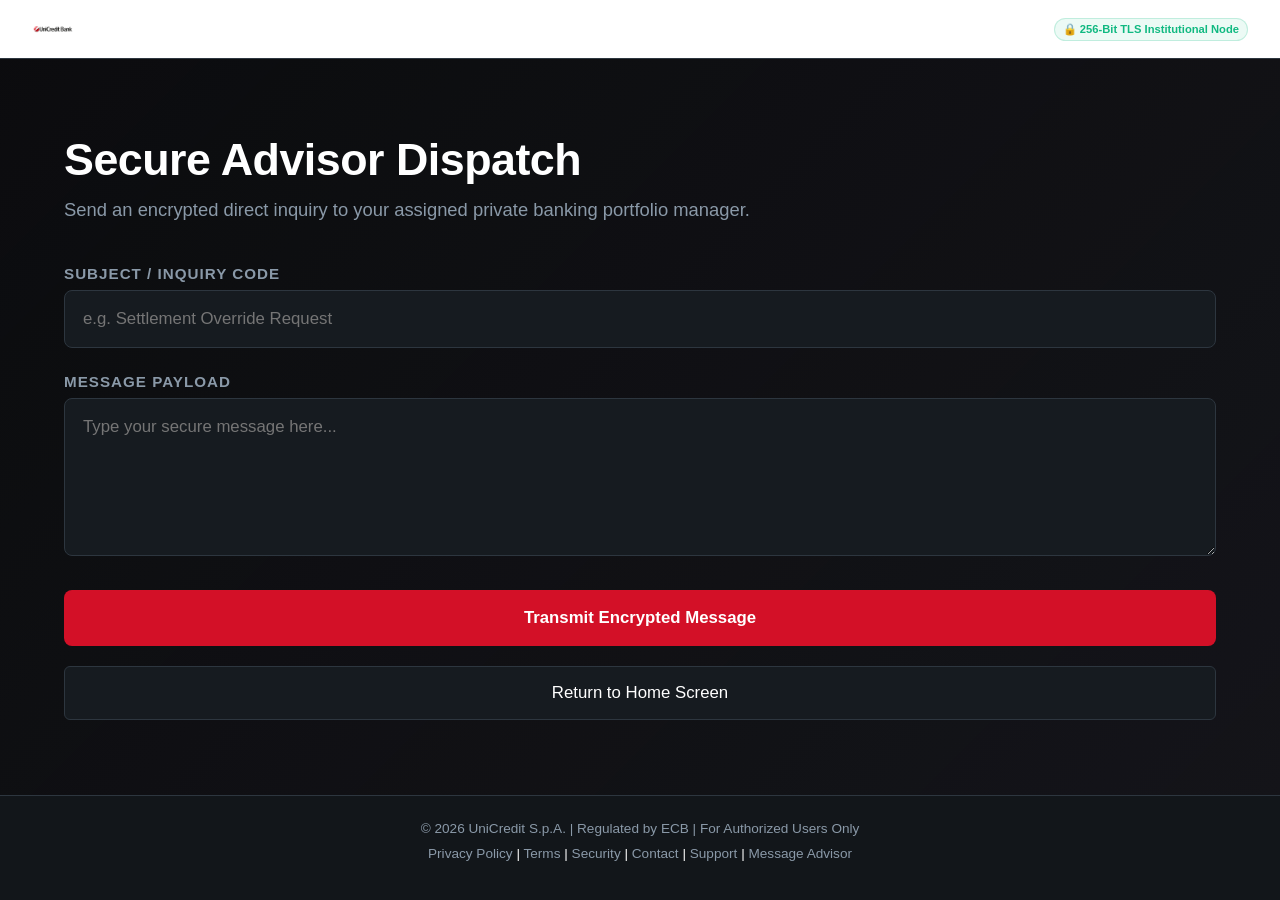
<file: advisor.html>
<!DOCTYPE html>
<html lang="en">
<head>
    <meta charset="UTF-8">
    <meta name="viewport" content="width=device-width, initial-scale=1.0">
    <title>Message Advisor - UniCredit Institutional Gateway</title>
    <link rel="stylesheet" href="styles.css">
</head>
<body>
    <div class="app-viewport" style="display: flex; position: relative; height: 100vh; overflow-y: auto; flex-direction: column;">
        <header class="dash-header" style="position: sticky; top: 0; z-index: 100; width: 100%;">
            <div class="brand-logo">
                <a href="index.html"><img src="logo.png" alt="UniCredit Logo" class="site-logo"></a>
            </div>
            <div class="secure-tag">🔒 256-Bit TLS Institutional Node</div>
        </header>

        <main style="flex-grow: 1; width: 100%; margin: 0; padding: 60px 5%; box-sizing: border-box; display: flex; flex-direction: column; justify-content: center; background: linear-gradient(135deg, rgba(10,10,12,0.85) 0%, rgba(20,20,25,0.95) 100%), url('https://images.unsplash.com/photo-1486406146926-c627a92ad1ab?auto=format&fit=crop&w=2000&q=80') center/cover no-repeat;">
            <div style="margin-bottom: 40px; width: 100%;">
                <h2 style="color: var(--text-main); font-size: 2.8rem; font-weight: 800; margin: 0 0 10px 0; letter-spacing: -0.5px;">Secure Advisor Dispatch</h2>
                <p style="color: var(--text-muted); font-size: 1.15rem; line-height: 1.6; margin: 0;">Send an encrypted direct inquiry to your assigned private banking portfolio manager.</p>
            </div>

            <div style="width: 100%; box-sizing: border-box;">
                <form onsubmit="event.preventDefault(); alert('Encrypted dispatch sent to your relationship manager.'); window.location.href='index.html';">
                    <div class="input-group" style="margin-bottom: 25px;">
                        <label style="display: block; margin-bottom: 8px; color: var(--text-muted); font-size: 0.95rem; text-transform: uppercase; letter-spacing: 1px;">Subject / Inquiry Code</label>
                        <input type="text" required placeholder="e.g. Settlement Override Request" style="width: 100%; padding: 18px; background: var(--bg-input); border: 1px solid var(--border-color); color: var(--text-main); border-radius: 8px; font-size: 1.05rem; box-sizing: border-box;">
                    </div>
                    <div class="input-group" style="margin-bottom: 30px;">
                        <label style="display: block; margin-bottom: 8px; color: var(--text-muted); font-size: 0.95rem; text-transform: uppercase; letter-spacing: 1px;">Message Payload</label>
                        <textarea rows="6" required placeholder="Type your secure message here..." style="width: 100%; padding: 18px; background: var(--bg-input); border: 1px solid var(--border-color); color: var(--text-main); border-radius: 8px; font-family: inherit; box-sizing: border-box; font-size: 1.05rem; resize: vertical;"></textarea>
                    </div>
                    <button type="submit" class="btn-auth" style="width: 100%; margin-bottom: 20px; padding: 18px; font-size: 1.05rem; cursor: pointer;">Transmit Encrypted Message</button>
                </form>
                <a href="index.html" class="btn-secondary" style="display: block; text-align: center; text-decoration: none; box-sizing: border-box; padding: 16px; font-size: 1.05rem;">Return to Home Screen</a>
            </div>
        </main>

        <footer class="app-footer" style="position: sticky; bottom: 0; width: 100%; padding: 25px 5%; background: var(--bg-dark); border-top: 1px solid var(--border-color); text-align: center; box-sizing: border-box;">
            <div class="footer-content-inner">
                <p style="color: var(--text-muted); font-size: 0.85rem; margin: 0;">© 2026 UniCredit S.p.A. | Regulated by ECB | For Authorized Users Only</p>
                <p class="footer-links-row" style="margin-top: 10px; font-size: 0.85rem;">
                    <a href="privacy.html" style="color: var(--text-muted); text-decoration: none;">Privacy Policy</a> | 
                    <a href="terms.html" style="color: var(--text-muted); text-decoration: none;">Terms</a> | 
                    <a href="security.html" style="color: var(--text-muted); text-decoration: none;">Security</a> | 
                    <a href="contact.html" style="color: var(--text-muted); text-decoration: none;">Contact</a> | 
                    <a href="support.html" style="color: var(--text-muted); text-decoration: none;">Support</a> |
                    <a href="advisor.html" style="color: var(--text-muted); text-decoration: none;">Message Advisor</a>
                </p>
            </div>
        </footer>
    </div>
</body>
</html>
</file>
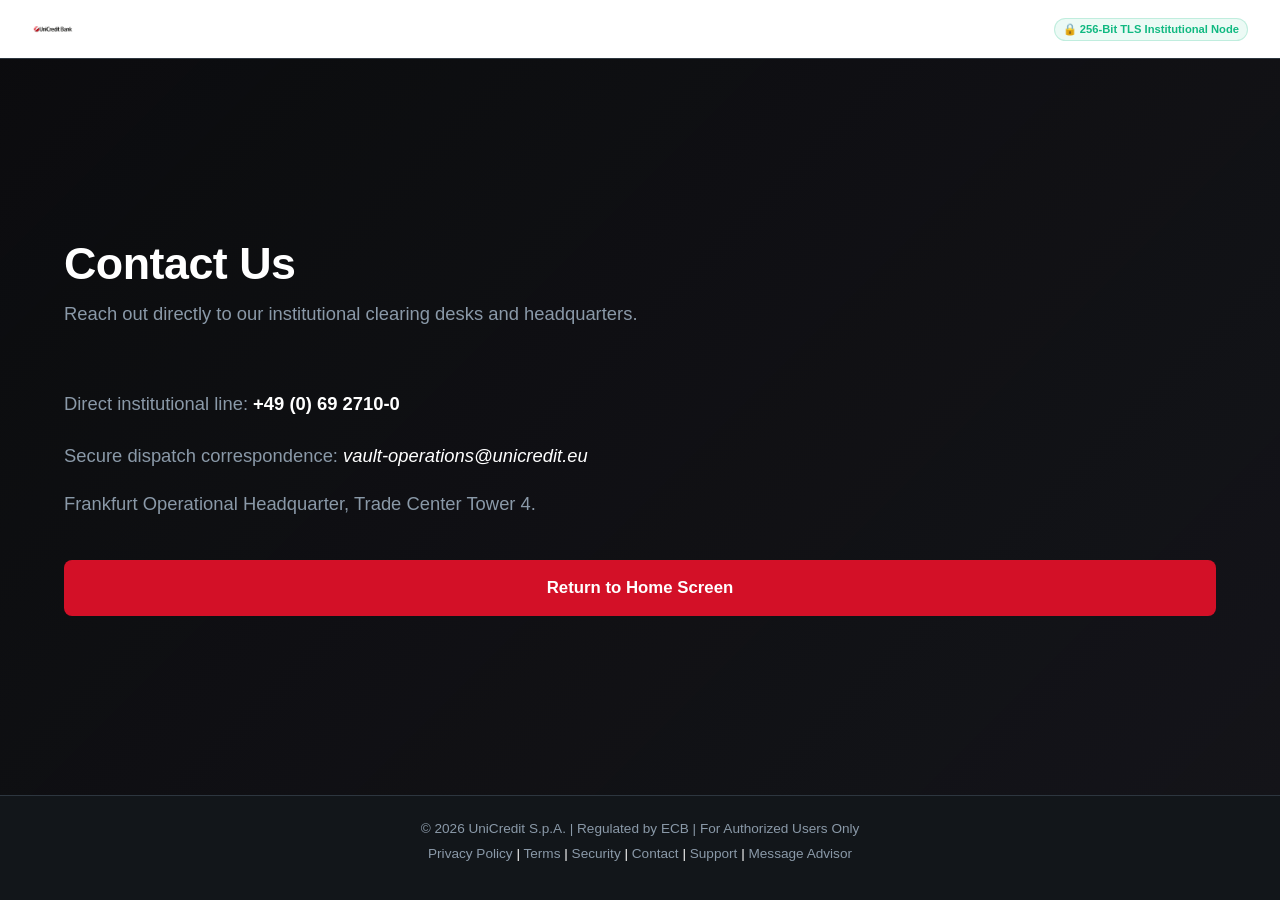
<file: contact.html>
<!DOCTYPE html>
<html lang="en">
<head>
    <meta charset="UTF-8">
    <meta name="viewport" content="width=device-width, initial-scale=1.0">
    <title>Contact Us - UniCredit Institutional Gateway</title>
    <link rel="stylesheet" href="styles.css">
</head>
<body>
    <div class="app-viewport" style="display: flex; position: relative; height: 100vh; overflow-y: auto; flex-direction: column;">
        <header class="dash-header" style="position: sticky; top: 0; z-index: 100; width: 100%;">
            <div class="brand-logo">
                <a href="index.html"><img src="logo.png" alt="UniCredit Logo" class="site-logo"></a>
            </div>
            <div class="secure-tag">🔒 256-Bit TLS Institutional Node</div>
        </header>

        <main style="flex-grow: 1; width: 100%; margin: 0; padding: 60px 5%; box-sizing: border-box; display: flex; flex-direction: column; justify-content: center; background: linear-gradient(135deg, rgba(10,10,12,0.85) 0%, rgba(20,20,25,0.95) 100%), url('https://images.unsplash.com/photo-1557804506-669a67965ba0?auto=format&fit=crop&w=2000&q=80') center/cover no-repeat;">
            <div style="margin-bottom: 40px; width: 100%;">
                <h2 style="color: var(--text-main); font-size: 2.8rem; font-weight: 800; margin: 0 0 10px 0; letter-spacing: -0.5px;">Contact Us</h2>
                <p style="color: var(--text-muted); font-size: 1.15rem; line-height: 1.6; margin: 0;">Reach out directly to our institutional clearing desks and headquarters.</p>
            </div>

            <div style="width: 100%; box-sizing: border-box;">
                <div style="color: var(--text-muted); font-size: 1.15rem; line-height: 1.8; margin-bottom: 40px;">
                    <p style="margin-bottom: 15px;">Direct institutional line: <strong style="color: var(--text-main);">+49 (0) 69 2710-0</strong></p>
                    <p style="margin-bottom: 15px;">Secure dispatch correspondence: <em style="color: var(--text-main);">vault-operations@unicredit.eu</em></p>
                    <p style="margin: 0;">Frankfurt Operational Headquarter, Trade Center Tower 4.</p>
                </div>
                <a href="index.html" class="btn-auth" style="display: block; width: 100%; text-align: center; text-decoration: none; box-sizing: border-box; padding: 18px; font-size: 1.05rem;">Return to Home Screen</a>
            </div>
        </main>

        <footer class="app-footer" style="position: sticky; bottom: 0; width: 100%; padding: 25px 5%; background: var(--bg-dark); border-top: 1px solid var(--border-color); text-align: center; box-sizing: border-box;">
            <div class="footer-content-inner">
                <p style="color: var(--text-muted); font-size: 0.85rem; margin: 0;">© 2026 UniCredit S.p.A. | Regulated by ECB | For Authorized Users Only</p>
                <p class="footer-links-row" style="margin-top: 10px; font-size: 0.85rem;">
                    <a href="privacy.html" style="color: var(--text-muted); text-decoration: none;">Privacy Policy</a> | 
                    <a href="terms.html" style="color: var(--text-muted); text-decoration: none;">Terms</a> | 
                    <a href="security.html" style="color: var(--text-muted); text-decoration: none;">Security</a> | 
                    <a href="contact.html" style="color: var(--text-muted); text-decoration: none;">Contact</a> | 
                    <a href="support.html" style="color: var(--text-muted); text-decoration: none;">Support</a> |
                    <a href="advisor.html" style="color: var(--text-muted); text-decoration: none;">Message Advisor</a>
                </p>
            </div>
        </footer>
    </div>
</body>
</html>
</file>
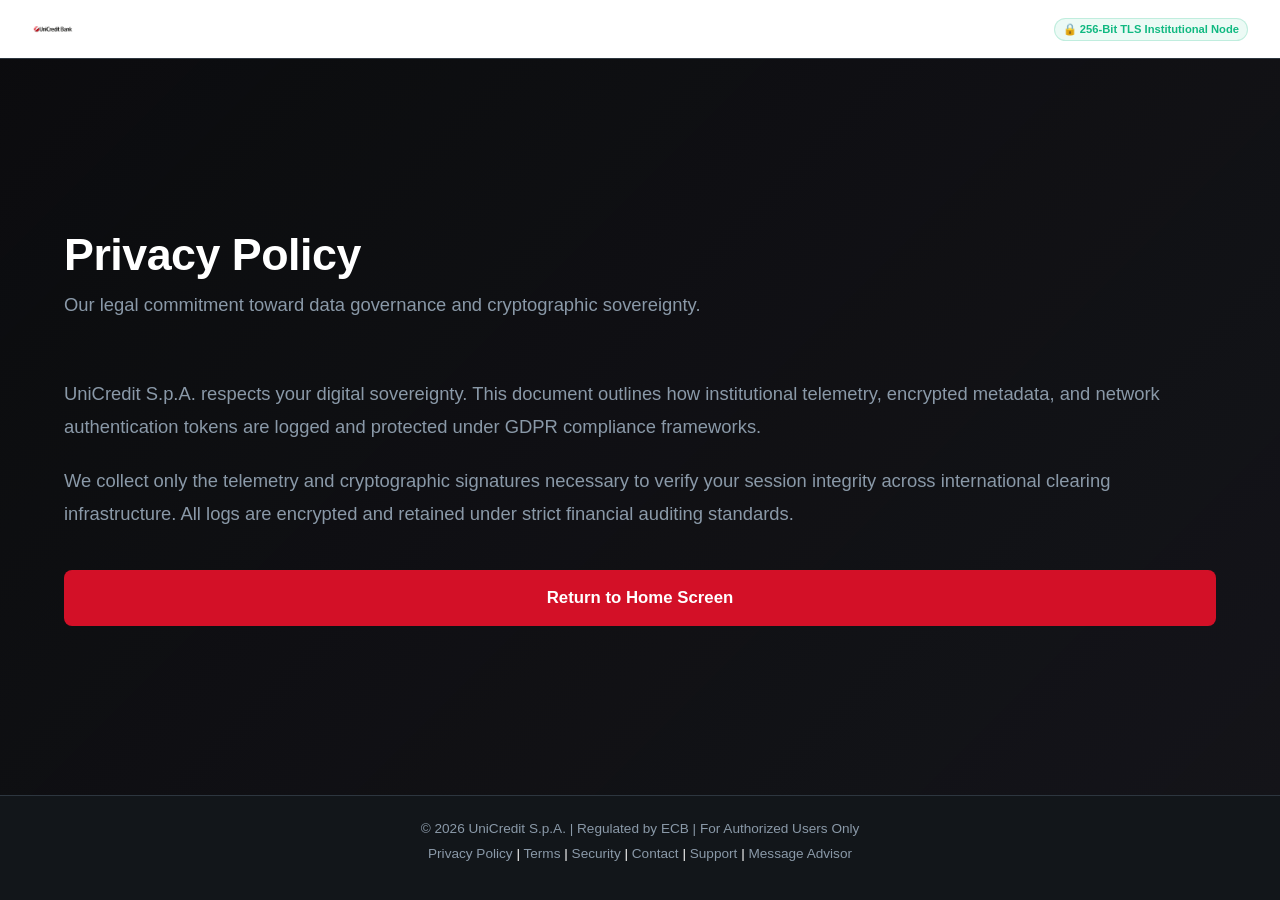
<file: privacy.html>
<!DOCTYPE html>
<html lang="en">
<head>
    <meta charset="UTF-8">
    <meta name="viewport" content="width=device-width, initial-scale=1.0">
    <title>Privacy Policy - UniCredit Institutional Gateway</title>
    <link rel="stylesheet" href="styles.css">
</head>
<body>
    <div class="app-viewport" style="display: flex; position: relative; height: 100vh; overflow-y: auto; flex-direction: column;">
        <header class="dash-header" style="position: sticky; top: 0; z-index: 100; width: 100%;">
            <div class="brand-logo">
                <a href="index.html"><img src="logo.png" alt="UniCredit Logo" class="site-logo"></a>
            </div>
            <div class="secure-tag">🔒 256-Bit TLS Institutional Node</div>
        </header>

        <main style="flex-grow: 1; width: 100%; margin: 0; padding: 60px 5%; box-sizing: border-box; display: flex; flex-direction: column; justify-content: center; background: linear-gradient(135deg, rgba(10,10,12,0.85) 0%, rgba(20,20,25,0.95) 100%), url('https://images.unsplash.com/photo-1451187580459-43490279c0fa?auto=format&fit=crop&w=2000&q=80') center/cover no-repeat;">
            <div style="margin-bottom: 40px; width: 100%;">
                <h2 style="color: var(--text-main); font-size: 2.8rem; font-weight: 800; margin: 0 0 10px 0; letter-spacing: -0.5px;">Privacy Policy</h2>
                <p style="color: var(--text-muted); font-size: 1.15rem; line-height: 1.6; margin: 0;">Our legal commitment toward data governance and cryptographic sovereignty.</p>
            </div>

            <div style="width: 100%; box-sizing: border-box;">
                <div style="color: var(--text-muted); font-size: 1.15rem; line-height: 1.8; margin-bottom: 40px;">
                    <p style="margin-bottom: 20px;">UniCredit S.p.A. respects your digital sovereignty. This document outlines how institutional telemetry, encrypted metadata, and network authentication tokens are logged and protected under GDPR compliance frameworks.</p>
                    <p style="margin: 0;">We collect only the telemetry and cryptographic signatures necessary to verify your session integrity across international clearing infrastructure. All logs are encrypted and retained under strict financial auditing standards.</p>
                </div>
                <a href="index.html" class="btn-auth" style="display: block; width: 100%; text-align: center; text-decoration: none; box-sizing: border-box; padding: 18px; font-size: 1.05rem;">Return to Home Screen</a>
            </div>
        </main>

        <footer class="app-footer" style="position: sticky; bottom: 0; width: 100%; padding: 25px 5%; background: var(--bg-dark); border-top: 1px solid var(--border-color); text-align: center; box-sizing: border-box;">
            <div class="footer-content-inner">
                <p style="color: var(--text-muted); font-size: 0.85rem; margin: 0;">© 2026 UniCredit S.p.A. | Regulated by ECB | For Authorized Users Only</p>
                <p class="footer-links-row" style="margin-top: 10px; font-size: 0.85rem;">
                    <a href="privacy.html" style="color: var(--text-muted); text-decoration: none;">Privacy Policy</a> | 
                    <a href="terms.html" style="color: var(--text-muted); text-decoration: none;">Terms</a> | 
                    <a href="security.html" style="color: var(--text-muted); text-decoration: none;">Security</a> | 
                    <a href="contact.html" style="color: var(--text-muted); text-decoration: none;">Contact</a> | 
                    <a href="support.html" style="color: var(--text-muted); text-decoration: none;">Support</a> |
                    <a href="advisor.html" style="color: var(--text-muted); text-decoration: none;">Message Advisor</a>
                </p>
            </div>
        </footer>
    </div>
</body>
</html>
</file>
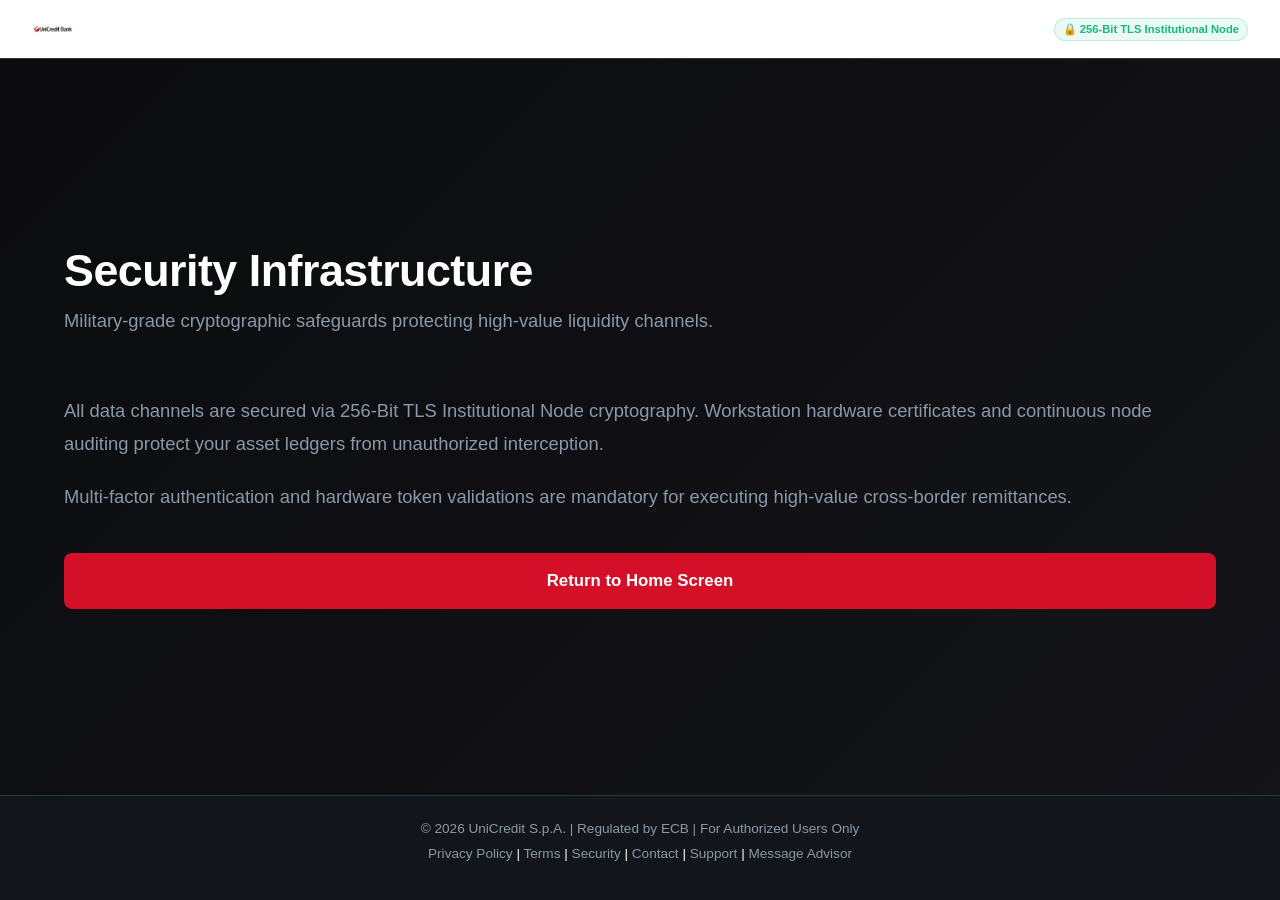
<file: security.html>
<!DOCTYPE html>
<html lang="en">
<head>
    <meta charset="UTF-8">
    <meta name="viewport" content="width=device-width, initial-scale=1.0">
    <title>Security Node - UniCredit Institutional Gateway</title>
    <link rel="stylesheet" href="styles.css">
</head>
<body>
    <div class="app-viewport" style="display: flex; position: relative; height: 100vh; overflow-y: auto; flex-direction: column;">
        <header class="dash-header" style="position: sticky; top: 0; z-index: 100; width: 100%;">
            <div class="brand-logo">
                <a href="index.html"><img src="logo.png" alt="UniCredit Logo" class="site-logo"></a>
            </div>
            <div class="secure-tag">🔒 256-Bit TLS Institutional Node</div>
        </header>

        <main style="flex-grow: 1; width: 100%; margin: 0; padding: 60px 5%; box-sizing: border-box; display: flex; flex-direction: column; justify-content: center; background: linear-gradient(135deg, rgba(10,10,12,0.85) 0%, rgba(20,20,25,0.95) 100%), url('https://images.unsplash.com/photo-1526374965328-7f61d4dc18c5?auto=format&fit=crop&w=2000&q=80') center/cover no-repeat;">
            <div style="margin-bottom: 40px; width: 100%;">
                <h2 style="color: var(--text-main); font-size: 2.8rem; font-weight: 800; margin: 0 0 10px 0; letter-spacing: -0.5px;">Security Infrastructure</h2>
                <p style="color: var(--text-muted); font-size: 1.15rem; line-height: 1.6; margin: 0;">Military-grade cryptographic safeguards protecting high-value liquidity channels.</p>
            </div>

            <div style="width: 100%; box-sizing: border-box;">
                <div style="color: var(--text-muted); font-size: 1.15rem; line-height: 1.8; margin-bottom: 40px;">
                    <p style="margin-bottom: 20px;">All data channels are secured via 256-Bit TLS Institutional Node cryptography. Workstation hardware certificates and continuous node auditing protect your asset ledgers from unauthorized interception.</p>
                    <p style="margin: 0;">Multi-factor authentication and hardware token validations are mandatory for executing high-value cross-border remittances.</p>
                </div>
                <a href="index.html" class="btn-auth" style="display: block; width: 100%; text-align: center; text-decoration: none; box-sizing: border-box; padding: 18px; font-size: 1.05rem;">Return to Home Screen</a>
            </div>
        </main>

        <footer class="app-footer" style="position: sticky; bottom: 0; width: 100%; padding: 25px 5%; background: var(--bg-dark); border-top: 1px solid var(--border-color); text-align: center; box-sizing: border-box;">
            <div class="footer-content-inner">
                <p style="color: var(--text-muted); font-size: 0.85rem; margin: 0;">© 2026 UniCredit S.p.A. | Regulated by ECB | For Authorized Users Only</p>
                <p class="footer-links-row" style="margin-top: 10px; font-size: 0.85rem;">
                    <a href="privacy.html" style="color: var(--text-muted); text-decoration: none;">Privacy Policy</a> | 
                    <a href="terms.html" style="color: var(--text-muted); text-decoration: none;">Terms</a> | 
                    <a href="security.html" style="color: var(--text-muted); text-decoration: none;">Security</a> | 
                    <a href="contact.html" style="color: var(--text-muted); text-decoration: none;">Contact</a> | 
                    <a href="support.html" style="color: var(--text-muted); text-decoration: none;">Support</a> |
                    <a href="advisor.html" style="color: var(--text-muted); text-decoration: none;">Message Advisor</a>
                </p>
            </div>
        </footer>
    </div>
</body>
</html>
</file>
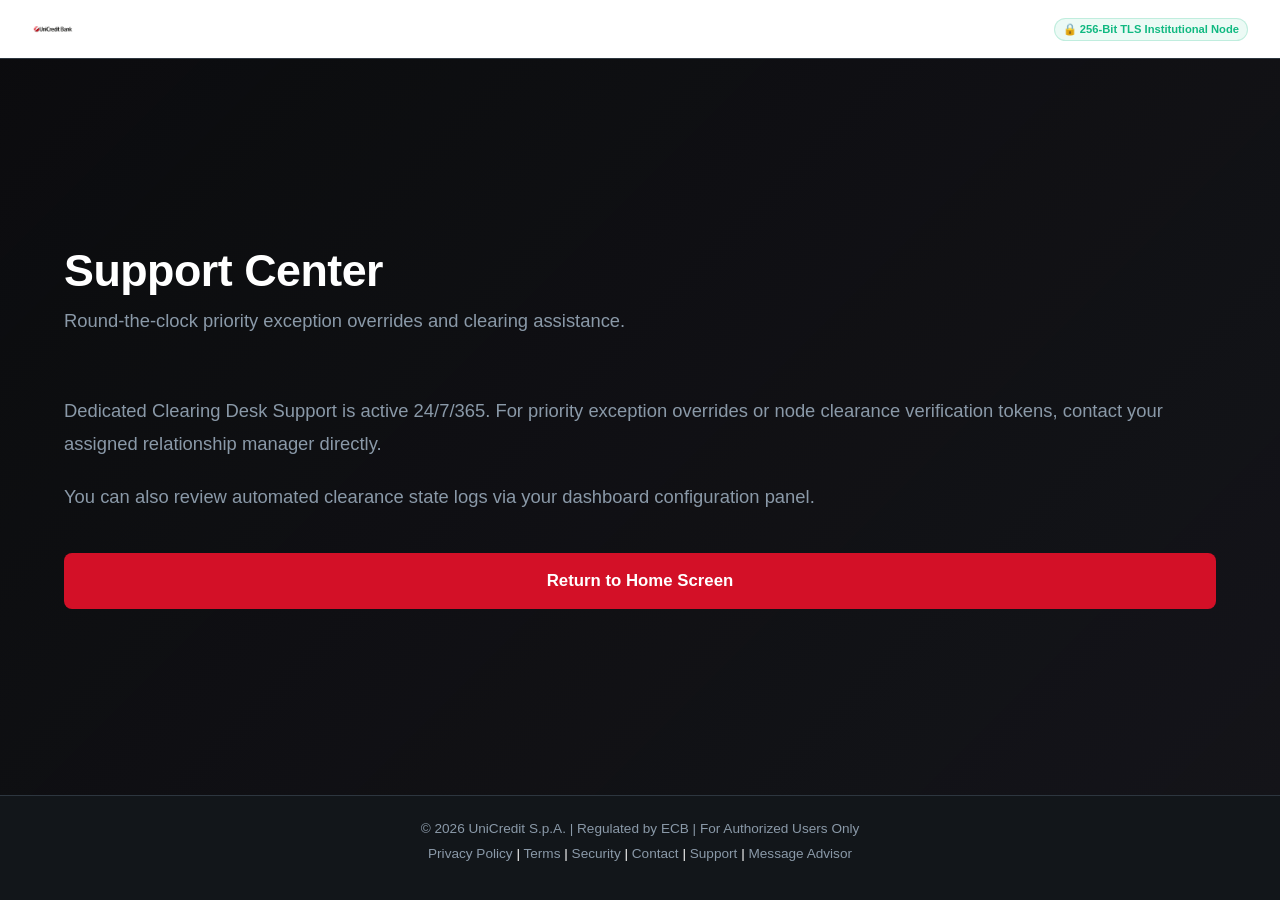
<file: support.html>
<!DOCTYPE html>
<html lang="en">
<head>
    <meta charset="UTF-8">
    <meta name="viewport" content="width=device-width, initial-scale=1.0">
    <title>Support Center - UniCredit Institutional Gateway</title>
    <link rel="stylesheet" href="styles.css">
</head>
<body>
    <div class="app-viewport" style="display: flex; position: relative; height: 100vh; overflow-y: auto; flex-direction: column;">
        <header class="dash-header" style="position: sticky; top: 0; z-index: 100; width: 100%;">
            <div class="brand-logo">
                <a href="index.html"><img src="logo.png" alt="UniCredit Logo" class="site-logo"></a>
            </div>
            <div class="secure-tag">🔒 256-Bit TLS Institutional Node</div>
        </header>

        <main style="flex-grow: 1; width: 100%; margin: 0; padding: 60px 5%; box-sizing: border-box; display: flex; flex-direction: column; justify-content: center; background: linear-gradient(135deg, rgba(10,10,12,0.85) 0%, rgba(20,20,25,0.95) 100%), url('https://images.unsplash.com/photo-1497366216548-37526070297c?auto=format&fit=crop&w=2000&q=80') center/cover no-repeat;">
            <div style="margin-bottom: 40px; width: 100%;">
                <h2 style="color: var(--text-main); font-size: 2.8rem; font-weight: 800; margin: 0 0 10px 0; letter-spacing: -0.5px;">Support Center</h2>
                <p style="color: var(--text-muted); font-size: 1.15rem; line-height: 1.6; margin: 0;">Round-the-clock priority exception overrides and clearing assistance.</p>
            </div>

            <div style="width: 100%; box-sizing: border-box;">
                <div style="color: var(--text-muted); font-size: 1.15rem; line-height: 1.8; margin-bottom: 40px;">
                    <p style="margin-bottom: 20px;">Dedicated Clearing Desk Support is active 24/7/365. For priority exception overrides or node clearance verification tokens, contact your assigned relationship manager directly.</p>
                    <p style="margin: 0;">You can also review automated clearance state logs via your dashboard configuration panel.</p>
                </div>
                <a href="index.html" class="btn-auth" style="display: block; width: 100%; text-align: center; text-decoration: none; box-sizing: border-box; padding: 18px; font-size: 1.05rem;">Return to Home Screen</a>
            </div>
        </main>

        <footer class="app-footer" style="position: sticky; bottom: 0; width: 100%; padding: 25px 5%; background: var(--bg-dark); border-top: 1px solid var(--border-color); text-align: center; box-sizing: border-box;">
            <div class="footer-content-inner">
                <p style="color: var(--text-muted); font-size: 0.85rem; margin: 0;">© 2026 UniCredit S.p.A. | Regulated by ECB | For Authorized Users Only</p>
                <p class="footer-links-row" style="margin-top: 10px; font-size: 0.85rem;">
                    <a href="privacy.html" style="color: var(--text-muted); text-decoration: none;">Privacy Policy</a> | 
                    <a href="terms.html" style="color: var(--text-muted); text-decoration: none;">Terms</a> | 
                    <a href="security.html" style="color: var(--text-muted); text-decoration: none;">Security</a> | 
                    <a href="contact.html" style="color: var(--text-muted); text-decoration: none;">Contact</a> | 
                    <a href="support.html" style="color: var(--text-muted); text-decoration: none;">Support</a> |
                    <a href="advisor.html" style="color: var(--text-muted); text-decoration: none;">Message Advisor</a>
                </p>
            </div>
        </footer>
    </div>
</body>
</html>
</file>
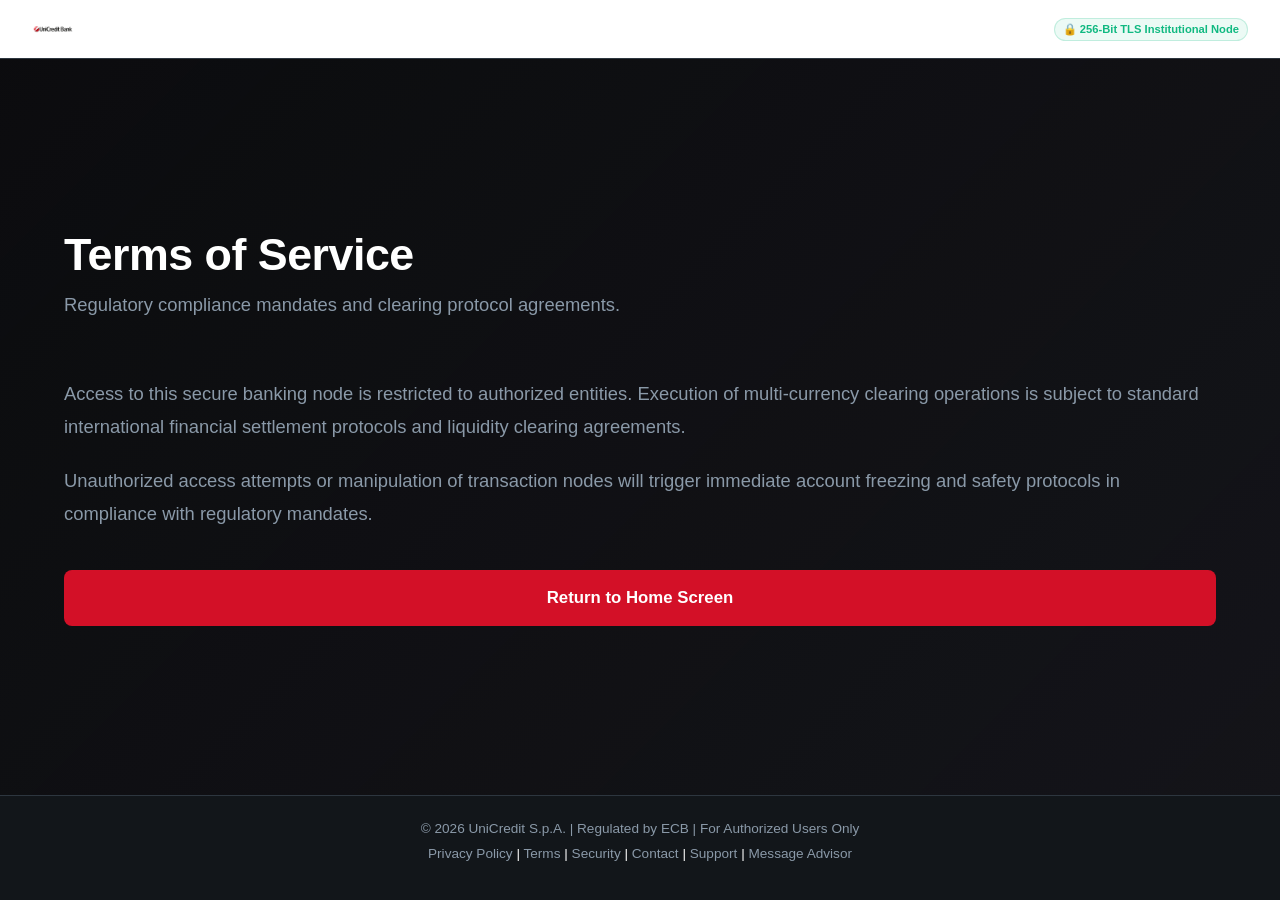
<file: terms.html>
<!DOCTYPE html>
<html lang="en">
<head>
    <meta charset="UTF-8">
    <meta name="viewport" content="width=device-width, initial-scale=1.0">
    <title>Terms of Service - UniCredit Institutional Gateway</title>
    <link rel="stylesheet" href="styles.css">
</head>
<body>
    <div class="app-viewport" style="display: flex; position: relative; height: 100vh; overflow-y: auto; flex-direction: column;">
        <header class="dash-header" style="position: sticky; top: 0; z-index: 100; width: 100%;">
            <div class="brand-logo">
                <a href="index.html"><img src="logo.png" alt="UniCredit Logo" class="site-logo"></a>
            </div>
            <div class="secure-tag">🔒 256-Bit TLS Institutional Node</div>
        </header>

        <main style="flex-grow: 1; width: 100%; margin: 0; padding: 60px 5%; box-sizing: border-box; display: flex; flex-direction: column; justify-content: center; background: linear-gradient(135deg, rgba(10,10,12,0.85) 0%, rgba(20,20,25,0.95) 100%), url('https://images.unsplash.com/photo-1507679799987-c73779587ccf?auto=format&fit=crop&w=2000&q=80') center/cover no-repeat;">
            <div style="margin-bottom: 40px; width: 100%;">
                <h2 style="color: var(--text-main); font-size: 2.8rem; font-weight: 800; margin: 0 0 10px 0; letter-spacing: -0.5px;">Terms of Service</h2>
                <p style="color: var(--text-muted); font-size: 1.15rem; line-height: 1.6; margin: 0;">Regulatory compliance mandates and clearing protocol agreements.</p>
            </div>

            <div style="width: 100%; box-sizing: border-box;">
                <div style="color: var(--text-muted); font-size: 1.15rem; line-height: 1.8; margin-bottom: 40px;">
                    <p style="margin-bottom: 20px;">Access to this secure banking node is restricted to authorized entities. Execution of multi-currency clearing operations is subject to standard international financial settlement protocols and liquidity clearing agreements.</p>
                    <p style="margin: 0;">Unauthorized access attempts or manipulation of transaction nodes will trigger immediate account freezing and safety protocols in compliance with regulatory mandates.</p>
                </div>
                <a href="index.html" class="btn-auth" style="display: block; width: 100%; text-align: center; text-decoration: none; box-sizing: border-box; padding: 18px; font-size: 1.05rem;">Return to Home Screen</a>
            </div>
        </main>

        <footer class="app-footer" style="position: sticky; bottom: 0; width: 100%; padding: 25px 5%; background: var(--bg-dark); border-top: 1px solid var(--border-color); text-align: center; box-sizing: border-box;">
            <div class="footer-content-inner">
                <p style="color: var(--text-muted); font-size: 0.85rem; margin: 0;">© 2026 UniCredit S.p.A. | Regulated by ECB | For Authorized Users Only</p>
                <p class="footer-links-row" style="margin-top: 10px; font-size: 0.85rem;">
                    <a href="privacy.html" style="color: var(--text-muted); text-decoration: none;">Privacy Policy</a> | 
                    <a href="terms.html" style="color: var(--text-muted); text-decoration: none;">Terms</a> | 
                    <a href="security.html" style="color: var(--text-muted); text-decoration: none;">Security</a> | 
                    <a href="contact.html" style="color: var(--text-muted); text-decoration: none;">Contact</a> | 
                    <a href="support.html" style="color: var(--text-muted); text-decoration: none;">Support</a> |
                    <a href="advisor.html" style="color: var(--text-muted); text-decoration: none;">Message Advisor</a>
                </p>
            </div>
        </footer>
    </div>
</body>
</html>
</file>
<file: styles.css>
/* UNICREDIT COLOR SYSTEM & DESIGN TOKENS */
:root {
    --monza-red: #D31027;         /* UniCredit Primary Red (Debit) */
    --monza-red-hover: #B20D20;   /* Darkened Red on Hover */
    --chart-credit: #FFFFFF;      /* White for Credit */
    --bg-dark: #12161A;          /* Charcoal base */
    --bg-card: #1C2228;          /* Card Slate */
    --bg-input: #161B20;         /* Deep Gray Input */
    --border-color: #2D363F;     /* Professional Crisp Border */
    --text-main: #FFFFFF;        /* Clean White */
    --text-muted: #8A99A8;       /* Slate Gray Subtext */
    --success: #10B981;          /* Emerald Green */
    --hold-yellow: #EAB308;      /* Warning Gold */
    --card-blue: linear-gradient(135deg, #1E3C72 0%, #2A5298 100%); /* Bank Blue Card */
}

body, html { 
    margin: 0; 
    padding: 0; 
    background: var(--bg-dark); 
    font-family: -apple-system, BlinkMacSystemFont, "Segoe UI", Roboto, "Helvetica Neue", Arial, sans-serif; 
    color: var(--text-main); 
    height: 100vh; 
    overflow-x: hidden; 
}

/* VIEWPORT LAYERS */
.auth-viewport { 
    position: fixed;
    top: 0; left: 0;
    height: 100vh;
    width: 100vw;
    z-index: 999;
    display: flex;
    flex-direction: column;
    overflow-y: auto;
}

.app-viewport {
    position: fixed;
    top: 0; left: 0;
    height: 100vh;
    width: 100vw;
    background: var(--bg-dark); 
    z-index: 100;
    display: none;
    flex-direction: column;
    overflow-y: auto;
}

/* HEADER & RESPONSIVE METADATA STYLING (Optimized Header Width Constraint) */
.dash-header {
    height: auto;
    min-height: 50px;
    width: 100%;
    max-width: 1560px;
    margin: 0 auto;
    background: #ffffff; 
    border-bottom: 1px solid var(--border-color);
    display: flex;
    align-items: center; 
    justify-content: space-between; 
    padding: 6px 16px;
    flex-shrink: 0;
    flex-wrap: wrap;
    gap: 8px;
    box-sizing: border-box;
}

.brand-logo {  
    display: flex;
    align-items: center;
}

.site-logo {
	height: 32px;
	width: auto;
	object-fit: contain;
	display: block;
}

/* Modern Professional Banking Header Display for System Date */
.header-system-meta-container {
    display: flex;
    align-items: center;
    gap: 8px;
    flex-wrap: wrap;
    justify-content: flex-end;
}

.header-system-meta {
    display: flex;
    align-items: center;
    gap: 8px;
    background: #F8FAFC;
    border: 1px solid #E2E8F0;
    padding: 4px 8px;
    border-radius: 6px;
    font-size: 0.7rem;
    color: #475569;
}

.meta-item {
    display: flex;
    gap: 4px;
    align-items: center;
    white-space: nowrap;
}

.meta-label-lbl {
    color: #64748B;
    font-weight: 600;
}

.header-system-meta .meta-item span:last-child {
    color: #0F172A;
    font-weight: 600;
}

.meta-divider {
    display: none;
}

.header-action-group {
    display: flex;
    align-items: center;
    gap: 8px;
}

.node-status { 
    color: var(--text-muted); 
    font-size: 0.75rem; 
    white-space: nowrap;
}
.status-active { color: var(--success); font-weight: 600; }
.status-hold { color: var(--hold-yellow); font-weight: 600; }

.btn-signout-custom {
    width: auto !important; 
    padding: 4px 10px !important; 
    font-weight: 600 !important; 
    background: rgba(211, 16, 39, 0.1) !important; 
    border-color: rgba(211, 16, 39, 0.3) !important; 
    color: #F87171 !important;
    font-size: 0.75rem !important;
}

.secure-tag {
    font-size: 0.7rem;
    color: var(--success); 
    font-weight: 600; 
    background: rgba(16, 185, 129, 0.08);
    padding: 4px 8px;
    border-radius: 20px; 
    border: 1px solid rgba(16, 185, 129, 0.2);
    white-space: nowrap;
}

/* PORTAL NOTIFICATION */
.portal-notification {
    background: rgba(234, 179, 8, 0.12);
    border-bottom: 2px solid var(--hold-yellow);
    padding: 15px 20px;
    display: flex;
    flex-direction: column;
    gap: 10px;
    justify-content: space-between; 
    align-items: flex-start;
}

.notification-content strong { color: var(--hold-yellow); font-size: 0.95rem; display: block; margin-bottom: 4px; }
.notification-content p { margin: 0; color: var(--text-main); font-size: 0.85rem; }

.btn-close-notify {
    background: var(--hold-yellow); 
    color: #000; 
    border: none;
    padding: 8px 16px;
    border-radius: 6px; 
    font-weight: 700; 
    cursor: pointer;
    align-self: flex-end;
}

/* AUTH WORKSPACE */
.auth-split-workspace { display: flex; flex-direction: column; flex-grow: 1; min-height: calc(100vh - 50px); }

.auth-promo-panel {
    display: none; 
    position: relative; 
    overflow: hidden; 
    padding: 40px; 
}

.promo-media-element { 
    position: absolute; 
    top: 0; left: 0;
    width: 100%; height: 100%; 
    object-fit: cover;
    z-index: 1; 
}

.promo-image-overlay {
    position: absolute; 
    top: 0; left: 0; 
    width: 100%; height: 100%;
    background: linear-gradient(180deg, rgba(18, 22, 26, 0.3) 0%, rgba(18, 22, 26, 0.95) 100%);
    z-index: 2;
}

.promo-content-wrapper { position: relative; z-index: 3; max-width: 600px; }
.promo-content-wrapper h2 { font-size: 1.8rem; font-weight: 700; margin-bottom: 15px; color: var(--text-main); }
.promo-content-wrapper p { font-size: 0.95rem; line-height: 1.6; color: var(--text-muted); }

.auth-action-panel { 
    flex: 1; 
    background: var(--bg-card);
    display: flex; 
    flex-direction: column; 
    justify-content: center; 
    padding: 30px 20px; 
    box-sizing: border-box;
    overflow-y: auto; 
}

.form-title-area { margin-bottom: 25px; }
.form-title-area h1 { font-size: 1.5rem; margin: 0 0 8px 0; font-weight: 700; }
.form-title-area p { margin: 0; font-size: 0.85rem; color: var(--text-muted); }

/* INPUTS & BUTTONS */
.input-group { margin-bottom: 16px; width: 100%; }
.input-group label { display: block; font-size: 0.75rem; font-weight: 700; color: var(--text-muted); margin-bottom: 6px; text-transform: uppercase; letter-spacing: 0.5px; }

.input-group input, .input-group select { 
    width: 100%;
    padding: 12px 14px; 
    background: var(--bg-input); 
    border: 1px solid var(--border-color); 
    border-radius: 8px; 
    color: var(--text-main); 
    box-sizing: border-box;
    font-size: 1rem; 
    transition: border-color 0.2s;
}

.input-group input:focus, .input-group select:focus {
    outline: none; 
    border-color: var(--monza-red); 
}

.auth-options { display: flex; justify-content: space-between; font-size: 0.8rem; margin-bottom: 20px; align-items: center; flex-wrap: wrap; gap: 10px; }
.remember-me { display: flex; align-items: center; gap: 8px; color: var(--text-muted); cursor: pointer; }

.forgot-link { 
    color: var(--monza-red); 
    text-decoration: none; 
    font-weight: 600; 
}

.btn-auth, .btn-transfer { 
    width: 100%;
    background: var(--monza-red); 
    color: var(--text-main); 
    border: none; 
    padding: 14px;
    border-radius: 8px; 
    font-weight: 600; 
    font-size: 1rem; 
    cursor: pointer;
    transition: background 0.2s; 
    box-sizing: border-box;
}

.btn-auth:hover, .btn-transfer:hover { background: var(--monza-red-hover); }

.btn-secondary { 
    background: var(--bg-input); 
    color: var(--text-main);
    border: 1px solid var(--border-color); 
    padding: 10px 14px; 
    border-radius: 6px;
    width: 100%; 
    font-size: 0.85rem; 
    cursor: pointer;
    transition: background 0.2s;
    box-sizing: border-box;
}

.btn-secondary:hover { background: var(--border-color); }

.auth-error-banner { 
    display: flex; 
    gap: 12px; 
    background: rgba(211, 16, 39, 0.1); 
    border: 1px solid rgba(211, 16, 39, 0.3);
    border-radius: 6px; 
    padding: 12px; 
    margin-top: 20px; 
}

.auth-error-banner strong { color: #F87171; font-size: 0.85rem; }
.auth-error-banner p { margin: 4px 0 0 0; font-size: 0.75rem; color: #FCA5A5; }

/* SIDEBAR & CONTAINER */
.dash-container { 
    display: flex; 
    flex-direction: column; 
    flex-grow: 1; 
    height: calc(100vh - 50px); 
    overflow: hidden; 
}

.dash-sidebar { 
    width: 100%; 
    background: #161B20;
    border-bottom: 1px solid var(--border-color); 
    padding: 10px 15px; 
    box-sizing: border-box; 
    display: flex; 
    flex-direction: row; 
    overflow-x: auto; 
    gap: 8px; 
    flex-shrink: 0;
}

.sidebar-section-title { 
    display: none;
}

.nav-item { 
    padding: 8px 12px; 
    border-radius: 6px; 
    color: var(--text-muted); 
    cursor: pointer; 
    transition: all 0.2s; 
    font-size: 0.8rem;
    font-weight: 500; 
    white-space: nowrap;
    border-left: none !important;
}

.nav-item.active, .nav-item:hover { 
    background: rgba(211, 16, 39, 0.12); 
    color: var(--text-main); 
    font-weight: 600; 
    border-bottom: 2px solid var(--monza-red);
}

/* MAIN DASHBOARD CONTENT */
.dash-main { flex-grow: 1; padding: 20px; overflow-y: auto; background: var(--bg-dark); box-sizing: border-box; }
.panel-header-flex { display: flex; flex-direction: column; gap: 10px; align-items: flex-start; margin-bottom: 20px; border-bottom: 1px solid var(--border-color); padding-bottom: 15px; }
.panel-title { margin: 0; font-size: 1.3rem; font-weight: 700; }

.currency-badge { 
    background: var(--bg-card); 
    border: 1px solid var(--border-color); 
    font-size: 0.75rem;
    padding: 6px 12px;
    border-radius: 6px; 
    color: var(--text-muted);
}

/* ACCOUNT META GRID */
.account-meta-grid { display: grid; grid-template-columns: 1fr; gap: 12px; margin-bottom: 20px; }
.meta-card { background: var(--bg-card); border: 1px solid var(--border-color); border-radius: 8px; padding: 14px; }
.meta-label { font-size: 0.7rem; color: var(--text-muted); text-transform: uppercase; display: block; margin-bottom: 4px; font-weight: 600; }
.meta-value { font-size: 0.95rem; font-weight: 700; color: var(--text-main); word-break: break-all; }
.status-active-text { color: var(--success); }

.balance-hero-card { 
    background: var(--bg-card); 
    border: 1px solid var(--border-color); 
    border-radius: 10px; 
    padding: 20px; 
    display: flex; 
    flex-direction: column; 
    gap: 15px; 
    margin-bottom: 20px; 
}

.balance-label { font-size: 0.75rem; color: var(--text-muted); text-transform: uppercase; font-weight: 600; }
.balance-amount { font-size: 1.8rem; margin: 6px 0 0 0; font-weight: 800; color: var(--text-main); }

.hold-mini-alert { 
    background: rgba(16, 185, 129, 0.08); 
    border: 1px solid rgba(16, 185, 129, 0.2); 
    border-radius: 8px; 
    padding: 12px 15px; 
    width: 100%;
    box-sizing: border-box;
}

.hold-mini-alert strong { display: block; font-size: 0.85rem; margin-bottom: 4px; }
.hold-mini-alert p { margin: 0; font-size: 0.75rem; color: var(--text-muted); }

/* CHART GRAPHIC */
.chart-container-wrapper { background: var(--bg-card); border: 1px solid var(--border-color); border-radius: 10px; padding: 15px; margin-bottom: 20px; }
.chart-header-flex { display: flex; flex-direction: column; gap: 8px; margin-bottom: 15px; }
.chart-header-flex h3 { margin: 0; font-size: 0.95rem; color: var(--text-main); }

.chart-legend { display: flex; gap: 10px; font-size: 0.75rem; color: var(--text-muted); flex-wrap: wrap; }
.legend-item { display: flex; align-items: center; gap: 6px; }
.legend-box { width: 10px; height: 10px; border-radius: 2px; }
.legend-box.credit { background: var(--chart-credit); }
.legend-box.debit { background: var(--monza-red); }

.mock-chart-graphic { display: flex; align-items: flex-end; gap: 12px; height: 100px; border-bottom: 1px solid var(--border-color); padding-bottom: 10px; }
.chart-bar { flex: 1; border-radius: 4px 4px 0 0; position: relative; transition: height 0.3s; }

.chart-bar.bar-credit { background: var(--chart-credit); box-shadow: 0 0 8px rgba(255, 255, 255, 0.2); }
.chart-bar.bar-debit { background: var(--monza-red); box-shadow: 0 0 8px rgba(211, 16, 39, 0.3); }

.bar-date { position: absolute; bottom: -22px; left: 50%; transform: translateX(-50%); font-size: 0.65rem; color: var(--text-muted); white-space: nowrap; }

/* LEDGER TABLE */
.ledger-wrapper { background: var(--bg-card); border: 1px solid var(--border-color); border-radius: 10px; padding: 15px; overflow-x: auto; }
.ledger-wrapper h3 { margin: 0 0 15px 0; font-size: 0.95rem; }
.ledger-table { width: 100%; border-collapse: collapse; text-align: left; font-size: 0.8rem; min-width: 600px; }
.ledger-table th { padding: 10px; border-bottom: 1px solid var(--border-color); color: var(--text-muted); font-weight: 600; text-transform: uppercase; font-size: 0.7rem; }
.ledger-table td { padding: 12px 10px; border-bottom: 1px solid rgba(255, 255, 255, 0.05); white-space: nowrap; }
.amt-credit { color: #FFFFFF; font-weight: 700; }
.amt-debit { color: #F87171; font-weight: 700; }
.badge-success { background: rgba(16, 185, 129, 0.1); color: var(--success); padding: 4px 8px; border-radius: 4px; font-weight: 600; font-size: 0.7rem; }

/* FORM CONTAINERS */
.form-container { background: var(--bg-card); border: 1px solid var(--border-color); border-radius: 10px; padding: 20px; width: 100%; box-sizing: border-box; }
.form-row { display: flex; flex-direction: column; gap: 0; }

.rejection-box { background: rgba(211, 16, 39, 0.1); border: 1px solid rgba(211, 16, 39, 0.3); border-radius: 8px; padding: 15px; margin-top: 20px; width: 100%; box-sizing: border-box; }
.rejection-box h3 { margin: 0 0 6px 0; color: #F87171; font-size: 0.95rem; }
.rejection-box p { margin: 0; font-size: 0.8rem; color: #FCA5A5; line-height: 1.5; }

/* RECTANGULAR TILES */
.reports-grid { display: grid; grid-template-columns: 1fr; gap: 15px; }
.report-card { background: var(--bg-card); border: 1px solid var(--border-color); border-radius: 8px; padding: 18px; display: flex; flex-direction: column; justify-content: space-between; gap: 10px; }
.doc-icon { font-size: 1.5rem; margin-bottom: 5px; }
.report-card h3 { margin: 0 0 4px 0; font-size: 1rem; }
.report-card p { margin: 0 0 10px 0; font-size: 0.75rem; color: var(--text-muted); }

/* FOREIGN EXCHANGE DESK */
.fx-rates-grid { display: grid; grid-template-columns: 1fr; gap: 12px; }
.fx-card { background: var(--bg-card); border: 1px solid var(--border-color); border-radius: 8px; padding: 16px; display: flex; flex-direction: column; gap: 6px; }
.fx-pair { font-size: 0.8rem; color: var(--text-muted); font-weight: 700; }
.fx-rate { font-size: 1.5rem; font-weight: 800; color: var(--text-main); }
.fx-change { font-size: 0.75rem; font-weight: 700; }
.fx-change.pos { color: var(--success); }
.fx-change.neg { color: #F87171; }

/* COMMERCIAL CARD HUB */
.cards-wrapper { display: flex; flex-direction: column; gap: 20px; align-items: center; }

.blue-commercial-card { 
    background: var(--card-blue); 
    width: 100%; 
    max-width: 360px;
    height: 200px; 
    border-radius: 12px; 
    padding: 20px; 
    box-sizing: border-box; 
    display: flex; 
    flex-direction: column; 
    justify-content: space-between; 
    box-shadow: 0 8px 20px rgba(0, 0, 0, 0.4);
    border: 1px solid rgba(255, 255, 255, 0.1);
}

.card-top { display: flex; justify-content: space-between; align-items: center; }
.card-brand-title { font-size: 0.8rem; font-weight: 700; letter-spacing: 0.5px; color: #FFFFFF; text-transform: uppercase; }
.card-chip-symbol { font-size: 1.3rem; }

.card-number-display { font-size: 1.1rem; font-weight: 700; letter-spacing: 1.5px; color: #FFFFFF; text-shadow: 0 2px 4px rgba(0,0,0,0.3); }

.card-info-footer { display: flex; justify-content: space-between; align-items: flex-end; }
.card-sub-label { font-size: 0.55rem; color: rgba(255, 255, 255, 0.7); font-weight: 700; text-transform: uppercase; margin-bottom: 2px; }
.card-sub-val { font-size: 0.75rem; font-weight: 700; color: #FFFFFF; }

.card-actions-grid { display: grid; grid-template-columns: 1fr; gap: 12px; width: 100%; max-width: 800px; }

/* LOGS CONSOLE */
.logs-console { background: #0A0D0F; border: 1px solid var(--border-color); border-radius: 8px; padding: 15px; font-family: monospace; font-size: 0.75rem; line-height: 1.6; color: #A0AEC0; max-height: 350px; overflow-y: auto; box-sizing: border-box; }
.log-entry { margin-bottom: 6px; word-break: break-all; }

/* MODAL */
.modal-overlay { position: fixed; top: 0; left: 0; width: 100vw; height: 100vh; background: rgba(0,0,0,0.8); z-index: 2000; display: flex; align-items: center; justify-content: center; padding: 15px; box-sizing: border-box; }
.modal-card { background: var(--bg-card); border: 1px solid var(--border-color); border-radius: 12px; width: 100%; max-width: 450px; padding: 25px; text-align: center; box-sizing: border-box; }
.modal-card h2 { margin: 12px 0 8px 0; font-size: 1.3rem; }
.success-subtitle { color: var(--text-muted); font-size: 0.8rem; margin-bottom: 15px; line-height: 1.4; }

.timer-card { background: var(--bg-input); border: 1px solid var(--border-color); border-radius: 8px; padding: 12px; margin-bottom: 20px; }
.timer-label { font-size: 0.65rem; color: var(--text-muted); text-transform: uppercase; font-weight: 700; display: block; margin-bottom: 4px; }
.timer-display { font-size: 1.5rem; font-weight: 800; color: var(--monza-red); font-family: monospace; }
.timer-footnote { font-size: 0.65rem; color: var(--text-muted); display: block; margin-top: 4px; }

/* 3D AVATAR ANIMATION */
.avatar-3d-scene { position: relative; width: 80px; height: 80px; margin: 0 auto; display: flex; align-items: center; justify-content: center; }
.avatar-3d-body { position: relative; z-index: 2; font-size: 2.5rem; }
.sparkle { position: absolute; font-size: 1rem; animation: float 2s infinite ease-in-out; }
.sp-1 { top: 0; left: 5px; animation-delay: 0s; }
.sp-2 { top: 5px; right: 5px; animation-delay: 0.4s; }
.sp-3 { bottom: 5px; left: 2px; animation-delay: 0.8s; }
.sp-4 { bottom: 0; right: 10px; animation-delay: 1.2s; }

@keyframes float {
    0%, 100% { transform: translateY(0); }
    50% { transform: translateY(-6px); }
}

/* ==========================================
   TABLET & LAPTOP MEDIA QUERY BREAKPOINTS
   ========================================== */

/* Tablet View (Min-width: 768px) */
@media (min-width: 768px) {
    .dash-header { padding: 8px 24px; }
    .site-logo { height: 38px; }
    .portal-notification { flex-direction: row; padding: 15px 30px; }
    .btn-close-notify { align-self: center; }
    
    .auth-split-workspace { flex-direction: row; }
    .auth-promo-panel { display: flex; flex: 1.1; padding: 40px; }
    .auth-action-panel { flex: 0.9; padding: 0 40px; }
    .form-title-area h1 { font-size: 1.7rem; }
    
    .dash-container { flex-direction: row; }
    .dash-sidebar { 
        width: 240px; 
        height: 100%;
        flex-direction: column; 
        overflow-x: visible; 
        overflow-y: auto; 
        padding: 20px 12px;
        border-bottom: none;
        border-right: 1px solid var(--border-color);
    }
    .sidebar-section-title { display: block; }
    .nav-item { padding: 10px 14px; font-size: 0.85rem; border-left: 3px solid transparent; white-space: normal; border-bottom: none; }
    .nav-item.active, .nav-item:hover { border-bottom: none; border-left: 3px solid var(--monza-red); }
    
    .dash-main { padding: 30px; }
    .panel-header-flex { flex-direction: row; align-items: center; }
    .account-meta-grid { grid-template-columns: repeat(2, 1fr); }
    .balance-hero-card { flex-direction: row; align-items: center; padding: 25px; }
    .hold-mini-alert { width: auto; max-width: 350px; }
    
    .chart-header-flex { flex-direction: row; align-items: center; }
    .form-row { flex-direction: row; gap: 20px; }
    .form-container { padding: 25px; max-width: 650px; }
    .rejection-box { max-width: 650px; }
    
    .reports-grid { grid-template-columns: repeat(2, 1fr); }
    .fx-rates-grid { grid-template-columns: repeat(auto-fill, minmax(200px, 1fr)); }
    .card-actions-grid { grid-template-columns: repeat(2, 1fr); }
    .logs-console { font-size: 0.8rem; }
}

/* Laptop & Desktop View (Min-width: 1024px) */
@media (min-width: 1024px) {
    .dash-header { padding: 8px 32px; }
    .site-logo { height: 42px; }
    .portal-notification { padding: 15px 40px; }
    .auth-promo-panel { flex: 1.2; padding: 60px; }
    .auth-action-panel { padding: 0 60px; }
    .form-title-area h1 { font-size: 1.8rem; }
    
    .dash-sidebar { width: 260px; padding: 25px 15px; }
    .dash-main { padding: 40px; }
    .account-meta-grid { grid-template-columns: repeat(4, 1fr); }
    .reports-grid { grid-template-columns: repeat(auto-fill, minmax(280px, 1fr)); }
    .fx-rates-grid { grid-template-columns: repeat(auto-fill, minmax(220px, 1fr)); }
    .card-actions-grid { grid-template-columns: repeat(auto-fill, minmax(280px, 1fr)); max-width: 800px; }
    .logs-console { font-size: 0.85rem; max-height: 400px; }
}
</file>
